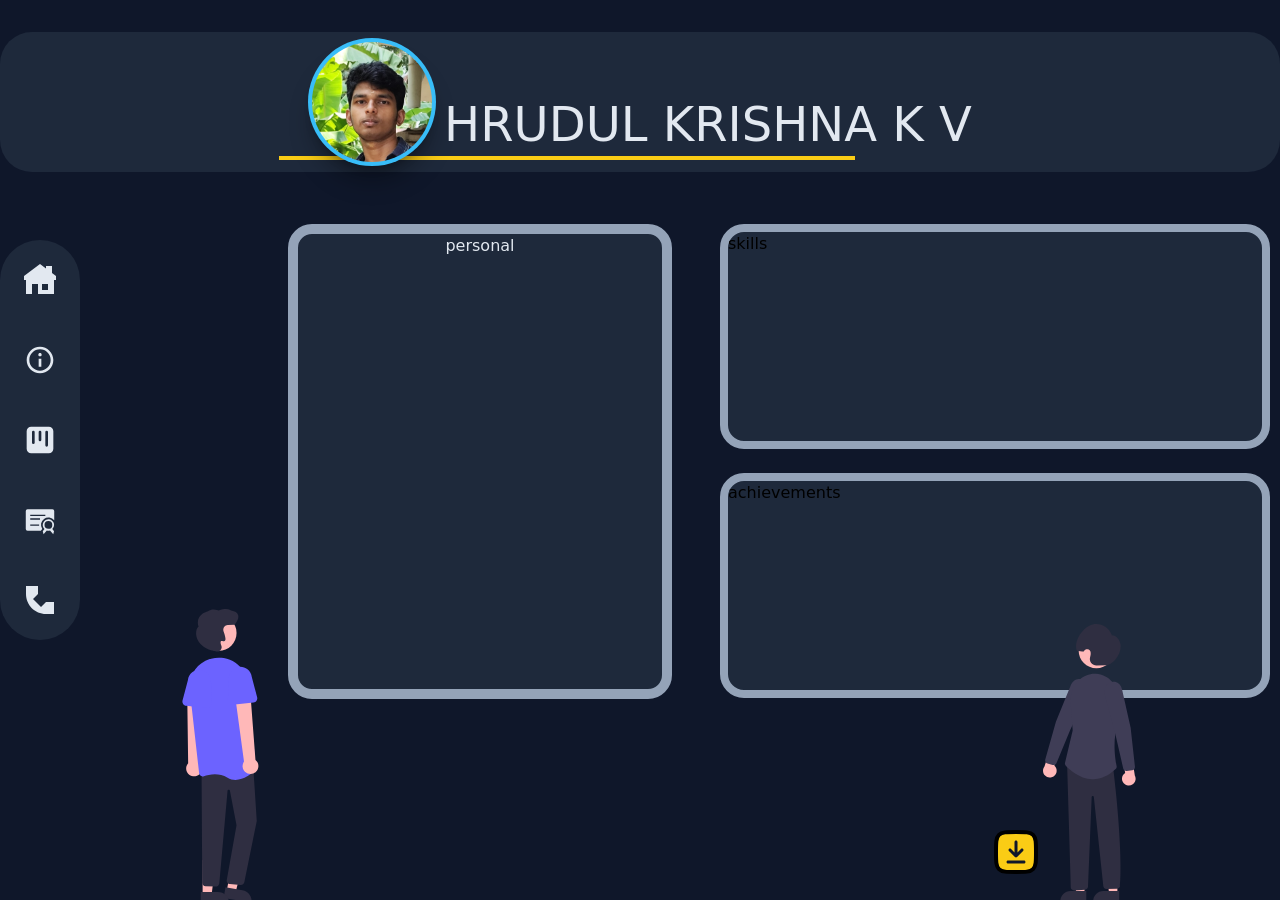
<file: about.html>
<!DOCTYPE html>
<html lang = "en">
    <head>
        <meta charset = "UTF-8">
        <meta name="viewport" content="width=device-width , initial-scale=1.0">
        <title>Portfolio</title>
        <link href="./output.css" rel="stylesheet">
    </head>
    <body class="bg-body max-h-screen">
            <div class=" flex flex-rows justify-center bg-container mt-8 items-center py-1.5 rounded-4xl space-x-2">
                <img  src="./images/me.jpg" class=" bg-buttons shadow-xl/30 h-32 w-32 rounded-full object-cover p-1 relative">
                <h1 class="text-text  text-5xl -bottom-0.5 pt-10 relative">    HRUDUL KRISHNA K V    </h1>
            </div>
            <span class=" w-xl h-1 bg-high mx-auto block mr-[425px] -mt-4"></span>
            <aside class="flex flex-col justify-self-start items-center gap-8 absolute left-0 top-60 p-4 bg-container rounded-full">
                <div class="p-2 hover:bg-buttons hover:rounded-full active:bg-high"><img class="w-8" src="./images/icons/home.svg"></div>
                <div class="p-2 hover:bg-buttons hover:rounded-full"><img class="w-8" src="./images/icons/about.svg"></div>
                <div class="p-2 hover:bg-buttons hover:rounded-full"><img class="w-8" src="./images/icons/projects.svg"></div>
                <div class="p-2 hover:bg-buttons hover:rounded-full"><img class="w-8" src="./images/icons/certicon.svg"></div>
                <div class="p-2 hover:bg-buttons hover:rounded-full"><img class="w-8" src="./images/icons/phone.svg"></div>
            </aside>
               
            <div class="flex flex-wrap mt-16 gap-12">
                <div class= "w-96 h-[475px]  border-[10px] border-text2 ml-72 items-center rounded-3xl  bg-container">
                    <p class=" text-text text-center">personal</p>
                </div>
                <div class="flex flex-col gap-6">
                    <div class="w-[550px] h-[225px] bg-container border-8 border-text2 rounded-3xl">
                        skills
                    </div>
                    <div class="w-[550px] h-[225px] bg-container border-8 border-text2 rounded-3xl">
                        achievements
                    </div>
                </div>
            </div>
            <img class="absolute bottom-0 left-44 w-26" src="./images/person1.svg">
            <img class="absolute bottom-0 right-36 w-26" src="./images/person2.svg">
            <img class="absolute bottom-6 right-60 w-12" src="./images/icons/download.svg">
    </body>
</html>
</file>
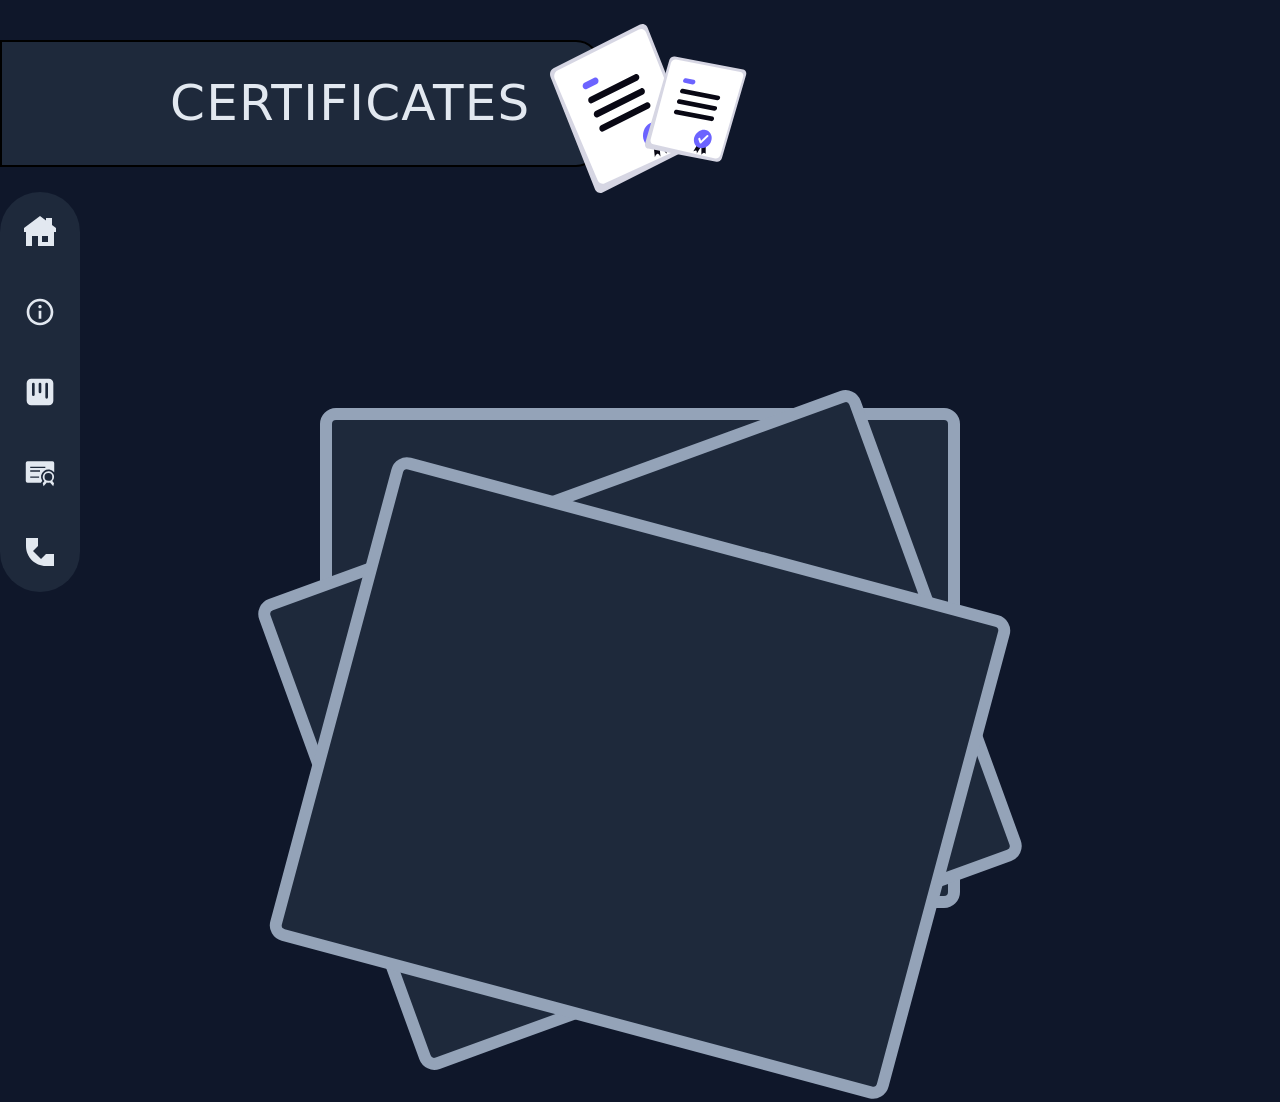
<file: certificates.html>
<!DOCTYPE html>
<html lang = "en">
    <head>
        <meta charset = "UTF-8">
        <meta name="viewport" content="width=device-width , initial-scale=1.0">
        <title>Portfolio</title>
        <link href="./output.css" rel="stylesheet">
    </head>
    <body class="bg-body max-h-screen overflow-hidden">
        <div class="bg-container flex flex-row mt-10 gap-60 border-2 rounded-r-3xl w-[600px]">
            <h1 class="text-text text-[50px] p-6 ml-36 font-medium tracking-wide">CERTIFICATES</h1>
            <img class=" w-56 absolute left-[550px] top-6 " src="./images/certi.svg">
        </div>
            
        
        <aside class="flex flex-col justify-self-start items-center gap-8 absolute left-0 top-48 p-4 bg-container rounded-full">
                <div class="p-2 hover:bg-buttons hover:rounded-full active:bg-high"><img class="w-8" src="./images/icons/home.svg"></div>
                <div class="p-2 hover:bg-buttons hover:rounded-full"><img class="w-8" src="./images/icons/about.svg"></div>
                <div class="p-2 hover:bg-buttons hover:rounded-full"><img class="w-8" src="./images/icons/projects.svg"></div>
                <div class="p-2 hover:bg-buttons hover:rounded-full"><img class="w-8" src="./images/icons/certicon.svg"></div>
                <div class="p-2 hover:bg-buttons hover:rounded-full"><img class="w-8" src="./images/icons/phone.svg"></div>
        </aside>
        <div class="grid place-content-center">
            <div class="w-[50%] h-[500px] bg-container border-12 border-text2 absolute -bottom-2 left-[25%] rounded-2xl"></div>
            <div class="w-[50%] h-[500px] bg-container border-12 border-text2 absolute -bottom-20 left-[25%] rounded-2xl rotate-[-20deg]"></div>
            <div class="w-[50%] h-[500px] bg-container border-12 border-text2 absolute -bottom-32 left-[25%] rounded-2xl rotate-[15deg]"></div>

        </div>
    </body>
</html>
</file>
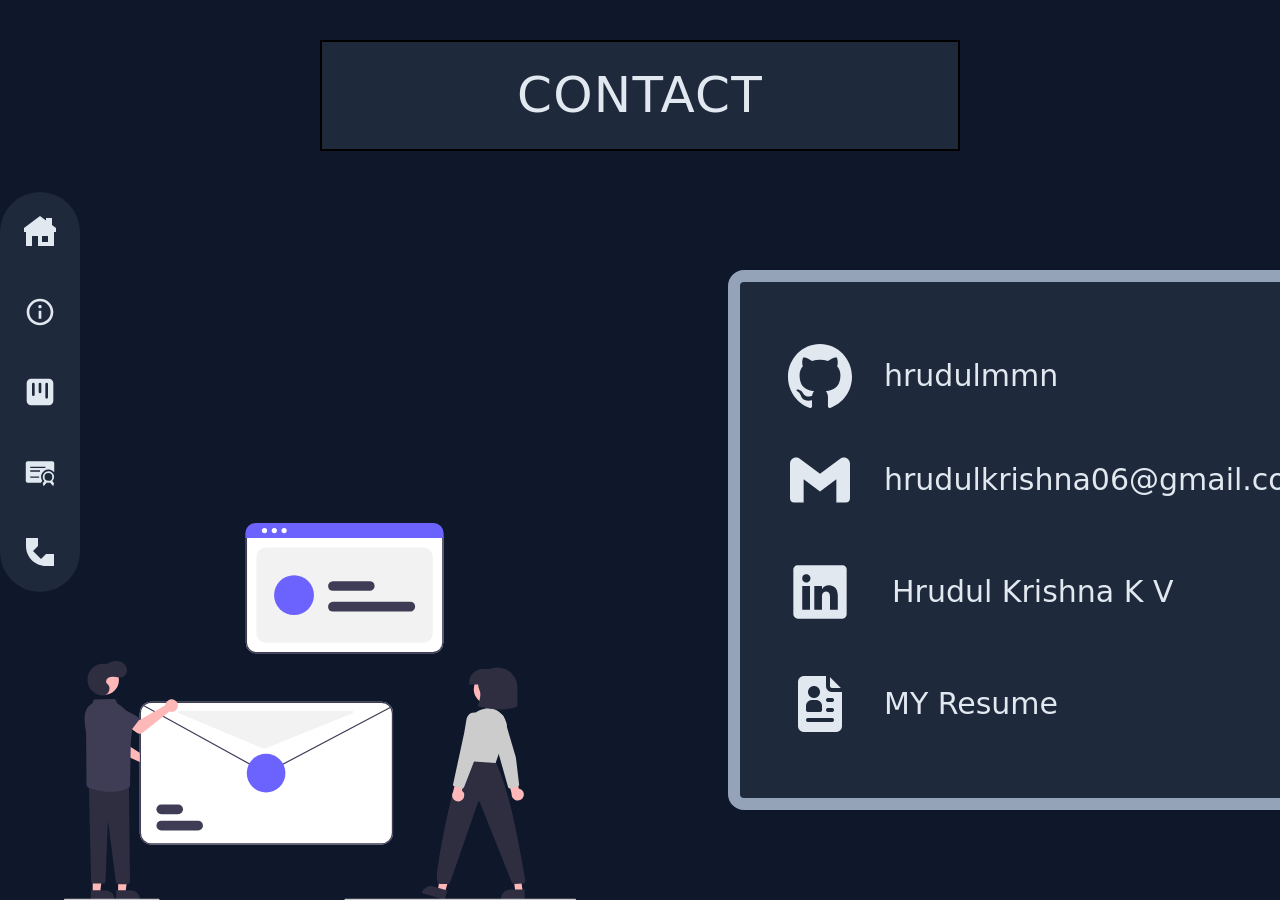
<file: contact.html>
<!DOCTYPE html>
<html lang = "en">
    <head>
        <meta charset = "UTF-8">
        <meta name="viewport" content="width=device-width , initial-scale=1.0">
        <title>Portfolio</title>
        <link href="./output.css" rel="stylesheet">
    </head>
    <body class="bg-body max-h-screen overflow-hidden">
        <div class="bg-container flex mt-10 mx-[25%] px-20 border-2  w-[50%] items-center justify-center py-4">
            <h1 class="text-text text-[50px]  font-medium tracking-wide">CONTACT</h1>

        </div>
        <aside class="flex flex-col justify-self-start items-center gap-8 absolute left-0 top-48 p-4 bg-container rounded-full">
                <div class="p-2 hover:bg-buttons hover:rounded-full active:bg-high"><img class="w-8" src="./images/icons/home.svg"></div>
                <div class="p-2 hover:bg-buttons hover:rounded-full"><img class="w-8" src="./images/icons/about.svg"></div>
                <div class="p-2 hover:bg-buttons hover:rounded-full"><img class="w-8" src="./images/icons/projects.svg"></div>
                <div class="p-2 hover:bg-buttons hover:rounded-full"><img class="w-8" src="./images/icons/certicon.svg"></div>
                <div class="p-2 hover:bg-buttons hover:rounded-full"><img class="w-8" src="./images/icons/phone.svg"></div>
        </aside>
        <img  class="w-[40%] absolute bottom-0 left-[5%]"src="./images/undraw_team-chat_kjj8.svg">
        <div class="bg-container flex flex-col border-12 border-text2 w-[45%] h-[60%] gap-10 items-start justify-center rounded-2xl absolute -right-6 top-[30%]">
            <div class="flex flex-row gap-8 justify-evenly items-center ml-12 mt-10">
                <img class="w-16" src="./images/icons/github.svg">
                <h1 class="text-text text-3xl">hrudulmmn</h1>
            </div>
            <div class="flex flex-row gap-8 justify-evenly items-center ml-12">
                <img class="w-16" src="./images/icons/gmail.svg">
                <h1 class="text-text text-3xl">hrudulkrishna06@gmail.com</h1>
            </div>
            <div class="flex flex-row gap-8 justify-evenly items-center ml-10">
                <img class="w-20" src="./images/icons/linkedin.svg">
                <h1 class="text-text text-3xl">Hrudul Krishna K V</h1>
            </div>
            <div class="flex flex-row gap-8 justify-evenly items-center ml-12 mb-10">
                <img class="w-16" src="./images/icons/resume (1).png">
                <h1 class="text-text text-3xl">MY Resume</h1>
            </div>
        </div>
    </body>
</html>
</file>
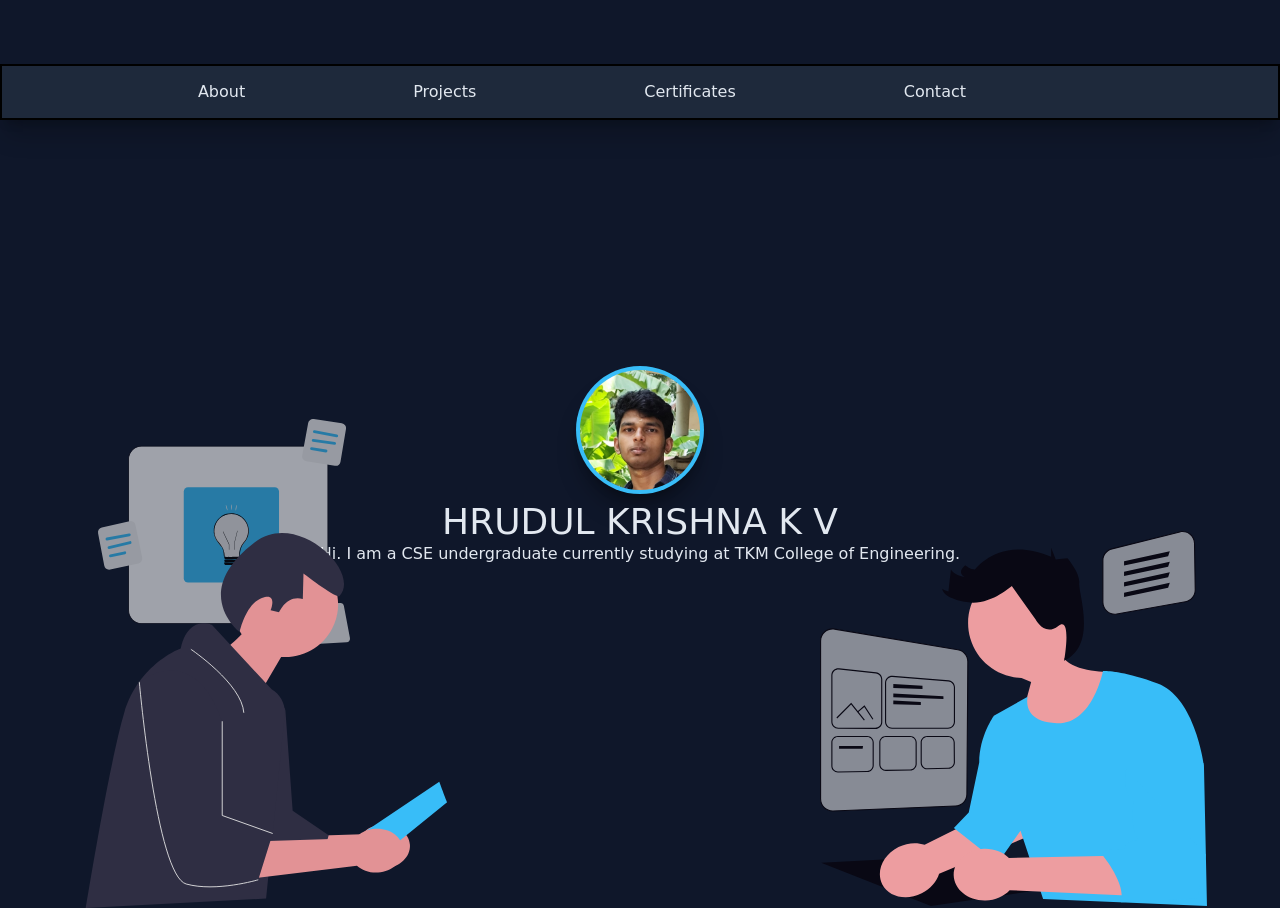
<file: hero.html>
<!DOCTYPE html>
<html lang = "en">
    <head>
        <meta charset = "UTF-8">
        <meta name="viewport" content="width=device-width , initial-scale=1.0">
        <title>Portfolio</title>
        <link href="./output.css" rel="stylesheet">
    </head>
    <body class="bg-body max-h-screen">
        <!-- MAIN PAGE-->

        <section class="min-h-screen w-full  flex flex-col items-center justify-center static">
            <nav class = "bg-container flex  justify-end shadow-xl/20 w-full items-center border-2 border-black absolute top-16">
                <div class="text-high bg-container font-bold text-3xl px-20 py-6 pr-10 -my-10 -mx-20 border-2 border-black rounded-2xl shadow-xl/30">PORTFOLIO</div>
                <ul class="flex text-text  justify-end px-3  py-3 mx-72 space-x-36">
                    <li class="hover:bg-buttons hover:text-container px-3 py-0.5 hover:rounded-full">About</li>
                    <li class="hover:bg-buttons hover:text-container px-3 py-0.5 hover:rounded-full">Projects</li>
                    <li class="hover:bg-buttons hover:text-container px-3 py-0.5 hover:rounded-full">Certificates</li>
                    <li class="hover:bg-buttons hover:text-container px-3 py-0.5 hover:rounded-full">Contact</li>
                </ul>
            </nav>
            <div class=" flex justify-center">
                <img  src="./images/me.jpg" class=" bg-buttons shadow-xl/30 h-32 w-32 rounded-full object-cover mt-8 p-1">
            </div>
            <div class="text-text items-center flex-col mx-72">
                <h1 class="text-4xl font-medium text-center mt-2">HRUDUL KRISHNA K V</h1>
                <p class="text-center">Hi. I am a CSE undergraduate currently studying at TKM College of Engineering.</p>
            </div>
            <img src="./images/hero1.1.svg" class="absolute bottom-64 left-16 size-3/12 opacity-60">
            <img src="./images/hero1.svg" class="absolute bottom-0 left-0 size-5/12 bg-bottom-right -my-2">
            <img src="./images/hero2.svg" class="absolute bottom-0 right-0 size-5/12 bg-bottom-left -my-1.5">
        </section>

        <!-- ABOUT -->

        
    </body>
</html>
</file>
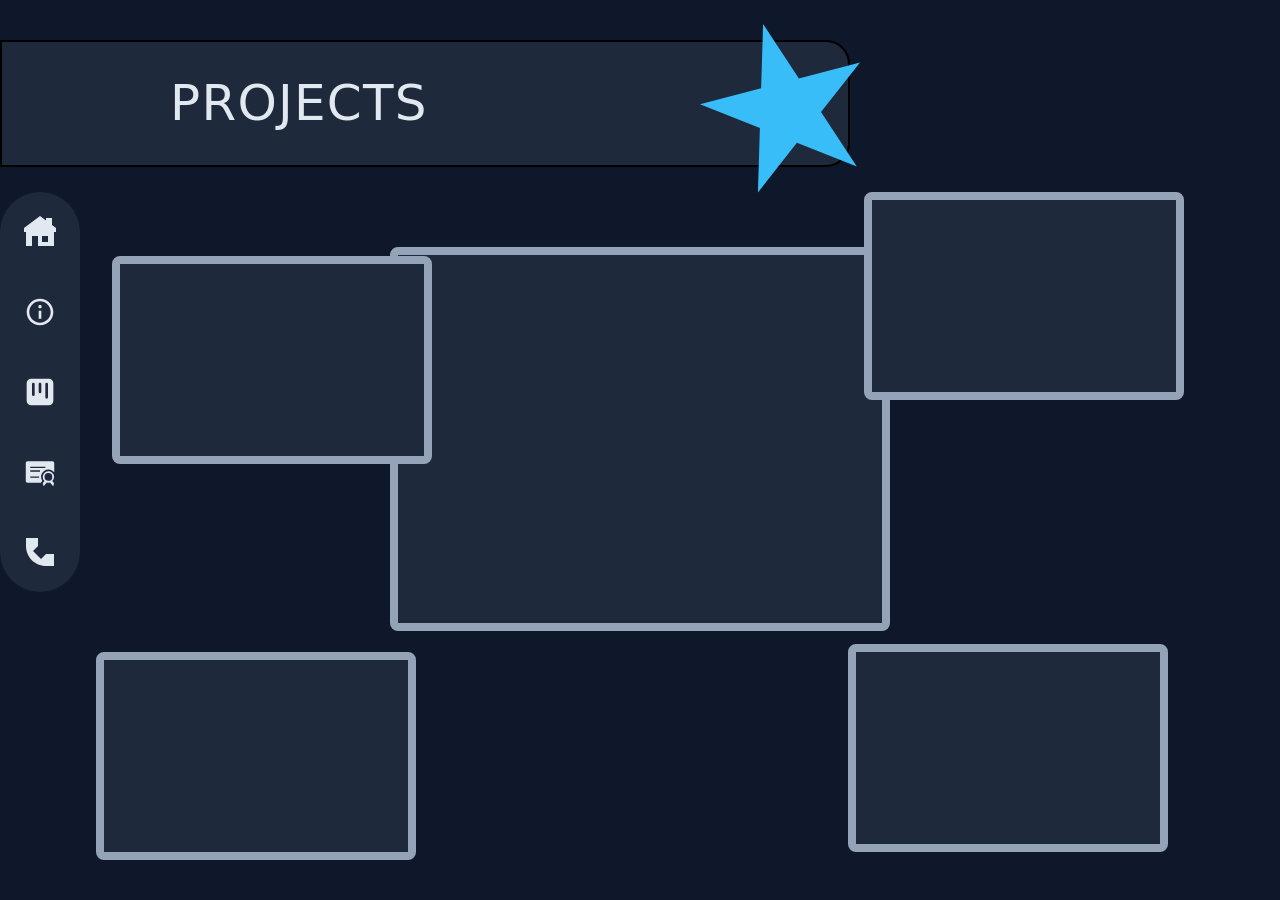
<file: projects.html>
<!DOCTYPE html>
<html lang = "en">
    <head>
        <meta charset = "UTF-8">
        <meta name="viewport" content="width=device-width , initial-scale=1.0">
        <title>Portfolio</title>
        <link href="./output.css" rel="stylesheet">
    </head>
    <body class="bg-body max-h-screen">
        <div class="bg-container flex flex-row mt-10 gap-60 border-2 rounded-r-3xl w-[850px]">
            <h1 class="text-text text-[50px] p-6 ml-36 font-medium tracking-wide">PROJECTS</h1>
            <img class=" w-40 absolute left-[700px] top-6 " src="./images/star.svg">
        </div>
            
        
        <aside class="flex flex-col justify-self-start items-center gap-8 absolute left-0 top-48 p-4 bg-container rounded-full">
                <div class="p-2 hover:bg-buttons hover:rounded-full active:bg-high"><img class="w-8" src="./images/icons/home.svg"></div>
                <div class="p-2 hover:bg-buttons hover:rounded-full"><img class="w-8" src="./images/icons/about.svg"></div>
                <div class="p-2 hover:bg-buttons hover:rounded-full"><img class="w-8" src="./images/icons/projects.svg"></div>
                <div class="p-2 hover:bg-buttons hover:rounded-full"><img class="w-8" src="./images/icons/certicon.svg"></div>
                <div class="p-2 hover:bg-buttons hover:rounded-full"><img class="w-8" src="./images/icons/phone.svg"></div>
        </aside>
        <div class="grid place-content-center mt-20">
            <div class="bg-container border-8 border-text2 w-[500px] h-96 rounded-lg">
            </div>
        
            <div class="bg-container border-8 border-text2 w-80 h-52 rounded-lg absolute top-64 left-28">
            </div>
            <div class="bg-container border-8 border-text2 w-80 h-52 rounded-lg absolute bottom-12 right-28">
            </div>
            <div class="bg-container border-8 border-text2 w-80 h-52 rounded-lg absolute top-48 right-24">
            </div>
            <div class="bg-container border-8 border-text2 w-80 h-52 rounded-lg absolute bottom-10 left-24">
            </div>
        </div>
        
    </body>
</html>
</file>
<file: output.css>
/*! tailwindcss v4.1.13 | MIT License | https://tailwindcss.com */
@layer properties;
@layer theme, base, components, utilities;
@layer theme {
  :root, :host {
    --font-sans: ui-sans-serif, system-ui, sans-serif, "Apple Color Emoji",
      "Segoe UI Emoji", "Segoe UI Symbol", "Noto Color Emoji";
    --font-mono: ui-monospace, SFMono-Regular, Menlo, Monaco, Consolas, "Liberation Mono",
      "Courier New", monospace;
    --color-sky-400: oklch(74.6% 0.16 232.661);
    --color-sky-500: oklch(68.5% 0.169 237.323);
    --color-slate-400: oklch(70.4% 0.04 256.788);
    --color-slate-700: oklch(37.2% 0.044 257.287);
    --color-slate-800: oklch(27.9% 0.041 260.031);
    --color-slate-900: oklch(20.8% 0.042 265.755);
    --color-black: #000;
    --color-white: #fff;
    --spacing: 0.25rem;
    --container-md: 28rem;
    --container-xl: 36rem;
    --container-4xl: 56rem;
    --text-2xl: 1.5rem;
    --text-2xl--line-height: calc(2 / 1.5);
    --text-3xl: 1.875rem;
    --text-3xl--line-height: calc(2.25 / 1.875);
    --text-4xl: 2.25rem;
    --text-4xl--line-height: calc(2.5 / 2.25);
    --text-5xl: 3rem;
    --text-5xl--line-height: 1;
    --font-weight-medium: 500;
    --font-weight-semibold: 600;
    --font-weight-bold: 700;
    --tracking-wide: 0.025em;
    --radius-lg: 0.5rem;
    --radius-2xl: 1rem;
    --radius-3xl: 1.5rem;
    --radius-4xl: 2rem;
    --default-transition-duration: 150ms;
    --default-transition-timing-function: cubic-bezier(0.4, 0, 0.2, 1);
    --default-font-family: var(--font-sans);
    --default-mono-font-family: var(--font-mono);
    --color-text: #E2E8F0;
    --color-text2: #94A3B8;
    --color-container: #1E293B;
    --color-buttons: #38BDF8;
    --color-high: #FACC15;
    --color-body: #0F172A;
  }
}
@layer base {
  *, ::after, ::before, ::backdrop, ::file-selector-button {
    box-sizing: border-box;
    margin: 0;
    padding: 0;
    border: 0 solid;
  }
  html, :host {
    line-height: 1.5;
    -webkit-text-size-adjust: 100%;
    tab-size: 4;
    font-family: var(--default-font-family, ui-sans-serif, system-ui, sans-serif, "Apple Color Emoji", "Segoe UI Emoji", "Segoe UI Symbol", "Noto Color Emoji");
    font-feature-settings: var(--default-font-feature-settings, normal);
    font-variation-settings: var(--default-font-variation-settings, normal);
    -webkit-tap-highlight-color: transparent;
  }
  hr {
    height: 0;
    color: inherit;
    border-top-width: 1px;
  }
  abbr:where([title]) {
    -webkit-text-decoration: underline dotted;
    text-decoration: underline dotted;
  }
  h1, h2, h3, h4, h5, h6 {
    font-size: inherit;
    font-weight: inherit;
  }
  a {
    color: inherit;
    -webkit-text-decoration: inherit;
    text-decoration: inherit;
  }
  b, strong {
    font-weight: bolder;
  }
  code, kbd, samp, pre {
    font-family: var(--default-mono-font-family, ui-monospace, SFMono-Regular, Menlo, Monaco, Consolas, "Liberation Mono", "Courier New", monospace);
    font-feature-settings: var(--default-mono-font-feature-settings, normal);
    font-variation-settings: var(--default-mono-font-variation-settings, normal);
    font-size: 1em;
  }
  small {
    font-size: 80%;
  }
  sub, sup {
    font-size: 75%;
    line-height: 0;
    position: relative;
    vertical-align: baseline;
  }
  sub {
    bottom: -0.25em;
  }
  sup {
    top: -0.5em;
  }
  table {
    text-indent: 0;
    border-color: inherit;
    border-collapse: collapse;
  }
  :-moz-focusring {
    outline: auto;
  }
  progress {
    vertical-align: baseline;
  }
  summary {
    display: list-item;
  }
  ol, ul, menu {
    list-style: none;
  }
  img, svg, video, canvas, audio, iframe, embed, object {
    display: block;
    vertical-align: middle;
  }
  img, video {
    max-width: 100%;
    height: auto;
  }
  button, input, select, optgroup, textarea, ::file-selector-button {
    font: inherit;
    font-feature-settings: inherit;
    font-variation-settings: inherit;
    letter-spacing: inherit;
    color: inherit;
    border-radius: 0;
    background-color: transparent;
    opacity: 1;
  }
  :where(select:is([multiple], [size])) optgroup {
    font-weight: bolder;
  }
  :where(select:is([multiple], [size])) optgroup option {
    padding-inline-start: 20px;
  }
  ::file-selector-button {
    margin-inline-end: 4px;
  }
  ::placeholder {
    opacity: 1;
  }
  @supports (not (-webkit-appearance: -apple-pay-button))  or (contain-intrinsic-size: 1px) {
    ::placeholder {
      color: currentcolor;
      @supports (color: color-mix(in lab, red, red)) {
        color: color-mix(in oklab, currentcolor 50%, transparent);
      }
    }
  }
  textarea {
    resize: vertical;
  }
  ::-webkit-search-decoration {
    -webkit-appearance: none;
  }
  ::-webkit-date-and-time-value {
    min-height: 1lh;
    text-align: inherit;
  }
  ::-webkit-datetime-edit {
    display: inline-flex;
  }
  ::-webkit-datetime-edit-fields-wrapper {
    padding: 0;
  }
  ::-webkit-datetime-edit, ::-webkit-datetime-edit-year-field, ::-webkit-datetime-edit-month-field, ::-webkit-datetime-edit-day-field, ::-webkit-datetime-edit-hour-field, ::-webkit-datetime-edit-minute-field, ::-webkit-datetime-edit-second-field, ::-webkit-datetime-edit-millisecond-field, ::-webkit-datetime-edit-meridiem-field {
    padding-block: 0;
  }
  ::-webkit-calendar-picker-indicator {
    line-height: 1;
  }
  :-moz-ui-invalid {
    box-shadow: none;
  }
  button, input:where([type="button"], [type="reset"], [type="submit"]), ::file-selector-button {
    appearance: button;
  }
  ::-webkit-inner-spin-button, ::-webkit-outer-spin-button {
    height: auto;
  }
  [hidden]:where(:not([hidden="until-found"])) {
    display: none !important;
  }
}
@layer utilities {
  .absolute {
    position: absolute;
  }
  .relative {
    position: relative;
  }
  .static {
    position: static;
  }
  .top-4 {
    top: calc(var(--spacing) * 4);
  }
  .top-6 {
    top: calc(var(--spacing) * 6);
  }
  .top-8 {
    top: calc(var(--spacing) * 8);
  }
  .top-10 {
    top: calc(var(--spacing) * 10);
  }
  .top-12 {
    top: calc(var(--spacing) * 12);
  }
  .top-16 {
    top: calc(var(--spacing) * 16);
  }
  .top-20 {
    top: calc(var(--spacing) * 20);
  }
  .top-40 {
    top: calc(var(--spacing) * 40);
  }
  .top-48 {
    top: calc(var(--spacing) * 48);
  }
  .top-56 {
    top: calc(var(--spacing) * 56);
  }
  .top-60 {
    top: calc(var(--spacing) * 60);
  }
  .top-64 {
    top: calc(var(--spacing) * 64);
  }
  .top-96 {
    top: calc(var(--spacing) * 96);
  }
  .top-\[25\%\] {
    top: 25%;
  }
  .top-\[30\%\] {
    top: 30%;
  }
  .-right-6 {
    right: calc(var(--spacing) * -6);
  }
  .right-0 {
    right: calc(var(--spacing) * 0);
  }
  .right-24 {
    right: calc(var(--spacing) * 24);
  }
  .right-28 {
    right: calc(var(--spacing) * 28);
  }
  .right-36 {
    right: calc(var(--spacing) * 36);
  }
  .right-40 {
    right: calc(var(--spacing) * 40);
  }
  .right-44 {
    right: calc(var(--spacing) * 44);
  }
  .right-56 {
    right: calc(var(--spacing) * 56);
  }
  .right-60 {
    right: calc(var(--spacing) * 60);
  }
  .-bottom-0 {
    bottom: calc(var(--spacing) * -0);
  }
  .-bottom-0\.5 {
    bottom: calc(var(--spacing) * -0.5);
  }
  .-bottom-2 {
    bottom: calc(var(--spacing) * -2);
  }
  .-bottom-10 {
    bottom: calc(var(--spacing) * -10);
  }
  .-bottom-14 {
    bottom: calc(var(--spacing) * -14);
  }
  .-bottom-20 {
    bottom: calc(var(--spacing) * -20);
  }
  .-bottom-28 {
    bottom: calc(var(--spacing) * -28);
  }
  .-bottom-32 {
    bottom: calc(var(--spacing) * -32);
  }
  .bottom-0 {
    bottom: calc(var(--spacing) * 0);
  }
  .bottom-6 {
    bottom: calc(var(--spacing) * 6);
  }
  .bottom-10 {
    bottom: calc(var(--spacing) * 10);
  }
  .bottom-12 {
    bottom: calc(var(--spacing) * 12);
  }
  .bottom-20 {
    bottom: calc(var(--spacing) * 20);
  }
  .bottom-64 {
    bottom: calc(var(--spacing) * 64);
  }
  .left-0 {
    left: calc(var(--spacing) * 0);
  }
  .left-12 {
    left: calc(var(--spacing) * 12);
  }
  .left-16 {
    left: calc(var(--spacing) * 16);
  }
  .left-20 {
    left: calc(var(--spacing) * 20);
  }
  .left-24 {
    left: calc(var(--spacing) * 24);
  }
  .left-28 {
    left: calc(var(--spacing) * 28);
  }
  .left-32 {
    left: calc(var(--spacing) * 32);
  }
  .left-36 {
    left: calc(var(--spacing) * 36);
  }
  .left-44 {
    left: calc(var(--spacing) * 44);
  }
  .left-60 {
    left: calc(var(--spacing) * 60);
  }
  .left-72 {
    left: calc(var(--spacing) * 72);
  }
  .left-96 {
    left: calc(var(--spacing) * 96);
  }
  .left-\[5\%\] {
    left: 5%;
  }
  .left-\[10\%\] {
    left: 10%;
  }
  .left-\[25\%\] {
    left: 25%;
  }
  .left-\[50\%\] {
    left: 50%;
  }
  .left-\[100px\] {
    left: 100px;
  }
  .left-\[500px\] {
    left: 500px;
  }
  .left-\[550px\] {
    left: 550px;
  }
  .left-\[600px\] {
    left: 600px;
  }
  .left-\[700px\] {
    left: 700px;
  }
  .left-\[750px\] {
    left: 750px;
  }
  .left-\[800px\] {
    left: 800px;
  }
  .m-2 {
    margin: calc(var(--spacing) * 2);
  }
  .-mx-20 {
    margin-inline: calc(var(--spacing) * -20);
  }
  .mx-72 {
    margin-inline: calc(var(--spacing) * 72);
  }
  .mx-\[25\%\] {
    margin-inline: 25%;
  }
  .mx-auto {
    margin-inline: auto;
  }
  .-my-1 {
    margin-block: calc(var(--spacing) * -1);
  }
  .-my-1\.5 {
    margin-block: calc(var(--spacing) * -1.5);
  }
  .-my-2 {
    margin-block: calc(var(--spacing) * -2);
  }
  .-my-10 {
    margin-block: calc(var(--spacing) * -10);
  }
  .my-72 {
    margin-block: calc(var(--spacing) * 72);
  }
  .-mt-4 {
    margin-top: calc(var(--spacing) * -4);
  }
  .mt-2 {
    margin-top: calc(var(--spacing) * 2);
  }
  .mt-6 {
    margin-top: calc(var(--spacing) * 6);
  }
  .mt-8 {
    margin-top: calc(var(--spacing) * 8);
  }
  .mt-10 {
    margin-top: calc(var(--spacing) * 10);
  }
  .mt-16 {
    margin-top: calc(var(--spacing) * 16);
  }
  .mt-20 {
    margin-top: calc(var(--spacing) * 20);
  }
  .mt-56 {
    margin-top: calc(var(--spacing) * 56);
  }
  .mr-2 {
    margin-right: calc(var(--spacing) * 2);
  }
  .mr-\[425px\] {
    margin-right: 425px;
  }
  .mb-6 {
    margin-bottom: calc(var(--spacing) * 6);
  }
  .mb-8 {
    margin-bottom: calc(var(--spacing) * 8);
  }
  .mb-10 {
    margin-bottom: calc(var(--spacing) * 10);
  }
  .mb-56 {
    margin-bottom: calc(var(--spacing) * 56);
  }
  .mb-72 {
    margin-bottom: calc(var(--spacing) * 72);
  }
  .ml-4 {
    margin-left: calc(var(--spacing) * 4);
  }
  .ml-8 {
    margin-left: calc(var(--spacing) * 8);
  }
  .ml-10 {
    margin-left: calc(var(--spacing) * 10);
  }
  .ml-12 {
    margin-left: calc(var(--spacing) * 12);
  }
  .ml-16 {
    margin-left: calc(var(--spacing) * 16);
  }
  .ml-36 {
    margin-left: calc(var(--spacing) * 36);
  }
  .ml-40 {
    margin-left: calc(var(--spacing) * 40);
  }
  .ml-44 {
    margin-left: calc(var(--spacing) * 44);
  }
  .ml-52 {
    margin-left: calc(var(--spacing) * 52);
  }
  .ml-56 {
    margin-left: calc(var(--spacing) * 56);
  }
  .ml-72 {
    margin-left: calc(var(--spacing) * 72);
  }
  .block {
    display: block;
  }
  .flex {
    display: flex;
  }
  .grid {
    display: grid;
  }
  .table {
    display: table;
  }
  .size-3 {
    width: calc(var(--spacing) * 3);
    height: calc(var(--spacing) * 3);
  }
  .size-3\/12 {
    width: calc(3/12 * 100%);
    height: calc(3/12 * 100%);
  }
  .size-5 {
    width: calc(var(--spacing) * 5);
    height: calc(var(--spacing) * 5);
  }
  .size-5\/12 {
    width: calc(5/12 * 100%);
    height: calc(5/12 * 100%);
  }
  .h-1 {
    height: calc(var(--spacing) * 1);
  }
  .h-10 {
    height: calc(var(--spacing) * 10);
  }
  .h-32 {
    height: calc(var(--spacing) * 32);
  }
  .h-40 {
    height: calc(var(--spacing) * 40);
  }
  .h-52 {
    height: calc(var(--spacing) * 52);
  }
  .h-60 {
    height: calc(var(--spacing) * 60);
  }
  .h-72 {
    height: calc(var(--spacing) * 72);
  }
  .h-80 {
    height: calc(var(--spacing) * 80);
  }
  .h-96 {
    height: calc(var(--spacing) * 96);
  }
  .h-\[60\%\] {
    height: 60%;
  }
  .h-\[75\%\] {
    height: 75%;
  }
  .h-\[225px\] {
    height: 225px;
  }
  .h-\[475px\] {
    height: 475px;
  }
  .h-\[500px\] {
    height: 500px;
  }
  .h-\[700px\] {
    height: 700px;
  }
  .max-h-screen {
    max-height: 100vh;
  }
  .min-h-screen {
    min-height: 100vh;
  }
  .w-2 {
    width: calc(var(--spacing) * 2);
  }
  .w-4 {
    width: calc(var(--spacing) * 4);
  }
  .w-8 {
    width: calc(var(--spacing) * 8);
  }
  .w-10 {
    width: calc(var(--spacing) * 10);
  }
  .w-12 {
    width: calc(var(--spacing) * 12);
  }
  .w-16 {
    width: calc(var(--spacing) * 16);
  }
  .w-20 {
    width: calc(var(--spacing) * 20);
  }
  .w-26 {
    width: calc(var(--spacing) * 26);
  }
  .w-28 {
    width: calc(var(--spacing) * 28);
  }
  .w-32 {
    width: calc(var(--spacing) * 32);
  }
  .w-36 {
    width: calc(var(--spacing) * 36);
  }
  .w-40 {
    width: calc(var(--spacing) * 40);
  }
  .w-48 {
    width: calc(var(--spacing) * 48);
  }
  .w-56 {
    width: calc(var(--spacing) * 56);
  }
  .w-72 {
    width: calc(var(--spacing) * 72);
  }
  .w-80 {
    width: calc(var(--spacing) * 80);
  }
  .w-96 {
    width: calc(var(--spacing) * 96);
  }
  .w-\[24\%\] {
    width: 24%;
  }
  .w-\[25\%\] {
    width: 25%;
  }
  .w-\[30\%\] {
    width: 30%;
  }
  .w-\[35\%\] {
    width: 35%;
  }
  .w-\[40\%\] {
    width: 40%;
  }
  .w-\[45\%\] {
    width: 45%;
  }
  .w-\[50\%\] {
    width: 50%;
  }
  .w-\[96\] {
    width: 96;
  }
  .w-\[500px\] {
    width: 500px;
  }
  .w-\[550px\] {
    width: 550px;
  }
  .w-\[600px\] {
    width: 600px;
  }
  .w-\[750px\] {
    width: 750px;
  }
  .w-\[800px\] {
    width: 800px;
  }
  .w-\[850px\] {
    width: 850px;
  }
  .w-\[850spx\] {
    width: 850spx;
  }
  .w-\[900px\] {
    width: 900px;
  }
  .w-full {
    width: 100%;
  }
  .w-xl {
    width: var(--container-xl);
  }
  .max-w-4xl {
    max-width: var(--container-4xl);
  }
  .max-w-md {
    max-width: var(--container-md);
  }
  .flex-1 {
    flex: 1;
  }
  .border-collapse {
    border-collapse: collapse;
  }
  .rotate-2 {
    rotate: 2deg;
  }
  .rotate-\[-20deg\] {
    rotate: -20deg;
  }
  .rotate-\[15deg\] {
    rotate: 15deg;
  }
  .rotate-\[20\] {
    rotate: 20;
  }
  .rotate-\[20deg\] {
    rotate: 20deg;
  }
  .rotate-\[20px\] {
    rotate: 20px;
  }
  .transform {
    transform: var(--tw-rotate-x,) var(--tw-rotate-y,) var(--tw-rotate-z,) var(--tw-skew-x,) var(--tw-skew-y,);
  }
  .resize {
    resize: both;
  }
  .flex-col {
    flex-direction: column;
  }
  .flex-row {
    flex-direction: row;
  }
  .flex-wrap {
    flex-wrap: wrap;
  }
  .place-content-baseline {
    place-content: baseline;
  }
  .place-content-center {
    place-content: center;
  }
  .place-content-start {
    place-content: start;
  }
  .items-baseline {
    align-items: baseline;
  }
  .items-center {
    align-items: center;
  }
  .items-start {
    align-items: flex-start;
  }
  .justify-between {
    justify-content: space-between;
  }
  .justify-center {
    justify-content: center;
  }
  .justify-end {
    justify-content: flex-end;
  }
  .justify-evenly {
    justify-content: space-evenly;
  }
  .justify-start {
    justify-content: flex-start;
  }
  .justify-items-start {
    justify-items: start;
  }
  .gap-4 {
    gap: calc(var(--spacing) * 4);
  }
  .gap-6 {
    gap: calc(var(--spacing) * 6);
  }
  .gap-8 {
    gap: calc(var(--spacing) * 8);
  }
  .gap-10 {
    gap: calc(var(--spacing) * 10);
  }
  .gap-12 {
    gap: calc(var(--spacing) * 12);
  }
  .gap-20 {
    gap: calc(var(--spacing) * 20);
  }
  .gap-36 {
    gap: calc(var(--spacing) * 36);
  }
  .gap-40 {
    gap: calc(var(--spacing) * 40);
  }
  .gap-48 {
    gap: calc(var(--spacing) * 48);
  }
  .gap-56 {
    gap: calc(var(--spacing) * 56);
  }
  .gap-60 {
    gap: calc(var(--spacing) * 60);
  }
  .gap-64 {
    gap: calc(var(--spacing) * 64);
  }
  .space-x-0 {
    :where(& > :not(:last-child)) {
      --tw-space-x-reverse: 0;
      margin-inline-start: calc(calc(var(--spacing) * 0) * var(--tw-space-x-reverse));
      margin-inline-end: calc(calc(var(--spacing) * 0) * calc(1 - var(--tw-space-x-reverse)));
    }
  }
  .space-x-0\.5 {
    :where(& > :not(:last-child)) {
      --tw-space-x-reverse: 0;
      margin-inline-start: calc(calc(var(--spacing) * 0.5) * var(--tw-space-x-reverse));
      margin-inline-end: calc(calc(var(--spacing) * 0.5) * calc(1 - var(--tw-space-x-reverse)));
    }
  }
  .space-x-2 {
    :where(& > :not(:last-child)) {
      --tw-space-x-reverse: 0;
      margin-inline-start: calc(calc(var(--spacing) * 2) * var(--tw-space-x-reverse));
      margin-inline-end: calc(calc(var(--spacing) * 2) * calc(1 - var(--tw-space-x-reverse)));
    }
  }
  .space-x-6 {
    :where(& > :not(:last-child)) {
      --tw-space-x-reverse: 0;
      margin-inline-start: calc(calc(var(--spacing) * 6) * var(--tw-space-x-reverse));
      margin-inline-end: calc(calc(var(--spacing) * 6) * calc(1 - var(--tw-space-x-reverse)));
    }
  }
  .space-x-10 {
    :where(& > :not(:last-child)) {
      --tw-space-x-reverse: 0;
      margin-inline-start: calc(calc(var(--spacing) * 10) * var(--tw-space-x-reverse));
      margin-inline-end: calc(calc(var(--spacing) * 10) * calc(1 - var(--tw-space-x-reverse)));
    }
  }
  .space-x-36 {
    :where(& > :not(:last-child)) {
      --tw-space-x-reverse: 0;
      margin-inline-start: calc(calc(var(--spacing) * 36) * var(--tw-space-x-reverse));
      margin-inline-end: calc(calc(var(--spacing) * 36) * calc(1 - var(--tw-space-x-reverse)));
    }
  }
  .self-center {
    align-self: center;
  }
  .justify-self-start {
    justify-self: flex-start;
  }
  .overflow-hidden {
    overflow: hidden;
  }
  .rounded {
    border-radius: 0.25rem;
  }
  .rounded-2xl {
    border-radius: var(--radius-2xl);
  }
  .rounded-3xl {
    border-radius: var(--radius-3xl);
  }
  .rounded-4xl {
    border-radius: var(--radius-4xl);
  }
  .rounded-full {
    border-radius: calc(infinity * 1px);
  }
  .rounded-lg {
    border-radius: var(--radius-lg);
  }
  .rounded-l-3xl {
    border-top-left-radius: var(--radius-3xl);
    border-bottom-left-radius: var(--radius-3xl);
  }
  .rounded-r-3xl {
    border-top-right-radius: var(--radius-3xl);
    border-bottom-right-radius: var(--radius-3xl);
  }
  .border {
    border-style: var(--tw-border-style);
    border-width: 1px;
  }
  .border-2 {
    border-style: var(--tw-border-style);
    border-width: 2px;
  }
  .border-4 {
    border-style: var(--tw-border-style);
    border-width: 4px;
  }
  .border-8 {
    border-style: var(--tw-border-style);
    border-width: 8px;
  }
  .border-10 {
    border-style: var(--tw-border-style);
    border-width: 10px;
  }
  .border-12 {
    border-style: var(--tw-border-style);
    border-width: 12px;
  }
  .border-\[10px\] {
    border-style: var(--tw-border-style);
    border-width: 10px;
  }
  .border-black {
    border-color: var(--color-black);
  }
  .border-slate-700 {
    border-color: var(--color-slate-700);
  }
  .border-text2 {
    border-color: var(--color-text2);
  }
  .bg-body {
    background-color: var(--color-body);
  }
  .bg-buttons {
    background-color: var(--color-buttons);
  }
  .bg-container {
    background-color: var(--color-container);
  }
  .bg-high {
    background-color: var(--color-high);
  }
  .bg-sky-500 {
    background-color: var(--color-sky-500);
  }
  .bg-slate-800 {
    background-color: var(--color-slate-800);
  }
  .bg-slate-900 {
    background-color: var(--color-slate-900);
  }
  .bg-size-\[20px\] {
    background-size: 20px;
  }
  .bg-bottom-left {
    background-position: left bottom;
  }
  .bg-bottom-right {
    background-position: right bottom;
  }
  .object-cover {
    object-fit: cover;
  }
  .p-0 {
    padding: calc(var(--spacing) * 0);
  }
  .p-0\.5 {
    padding: calc(var(--spacing) * 0.5);
  }
  .p-1 {
    padding: calc(var(--spacing) * 1);
  }
  .p-2 {
    padding: calc(var(--spacing) * 2);
  }
  .p-3 {
    padding: calc(var(--spacing) * 3);
  }
  .p-4 {
    padding: calc(var(--spacing) * 4);
  }
  .p-6 {
    padding: calc(var(--spacing) * 6);
  }
  .p-8 {
    padding: calc(var(--spacing) * 8);
  }
  .p-12 {
    padding: calc(var(--spacing) * 12);
  }
  .px-3 {
    padding-inline: calc(var(--spacing) * 3);
  }
  .px-4 {
    padding-inline: calc(var(--spacing) * 4);
  }
  .px-6 {
    padding-inline: calc(var(--spacing) * 6);
  }
  .px-20 {
    padding-inline: calc(var(--spacing) * 20);
  }
  .py-0 {
    padding-block: calc(var(--spacing) * 0);
  }
  .py-0\.5 {
    padding-block: calc(var(--spacing) * 0.5);
  }
  .py-1 {
    padding-block: calc(var(--spacing) * 1);
  }
  .py-1\.5 {
    padding-block: calc(var(--spacing) * 1.5);
  }
  .py-2 {
    padding-block: calc(var(--spacing) * 2);
  }
  .py-3 {
    padding-block: calc(var(--spacing) * 3);
  }
  .py-4 {
    padding-block: calc(var(--spacing) * 4);
  }
  .py-6 {
    padding-block: calc(var(--spacing) * 6);
  }
  .py-8 {
    padding-block: calc(var(--spacing) * 8);
  }
  .py-10 {
    padding-block: calc(var(--spacing) * 10);
  }
  .py-20 {
    padding-block: calc(var(--spacing) * 20);
  }
  .pt-10 {
    padding-top: calc(var(--spacing) * 10);
  }
  .pr-10 {
    padding-right: calc(var(--spacing) * 10);
  }
  .text-center {
    text-align: center;
  }
  .text-2xl {
    font-size: var(--text-2xl);
    line-height: var(--tw-leading, var(--text-2xl--line-height));
  }
  .text-3xl {
    font-size: var(--text-3xl);
    line-height: var(--tw-leading, var(--text-3xl--line-height));
  }
  .text-4xl {
    font-size: var(--text-4xl);
    line-height: var(--tw-leading, var(--text-4xl--line-height));
  }
  .text-5xl {
    font-size: var(--text-5xl);
    line-height: var(--tw-leading, var(--text-5xl--line-height));
  }
  .text-\[50px\] {
    font-size: 50px;
  }
  .text-\[100px\] {
    font-size: 100px;
  }
  .text-\[250px\] {
    font-size: 250px;
  }
  .font-bold {
    --tw-font-weight: var(--font-weight-bold);
    font-weight: var(--font-weight-bold);
  }
  .font-medium {
    --tw-font-weight: var(--font-weight-medium);
    font-weight: var(--font-weight-medium);
  }
  .font-semibold {
    --tw-font-weight: var(--font-weight-semibold);
    font-weight: var(--font-weight-semibold);
  }
  .tracking-wide {
    --tw-tracking: var(--tracking-wide);
    letter-spacing: var(--tracking-wide);
  }
  .text-high {
    color: var(--color-high);
  }
  .text-slate-400 {
    color: var(--color-slate-400);
  }
  .text-text {
    color: var(--color-text);
  }
  .text-white {
    color: var(--color-white);
  }
  .underline {
    text-decoration-line: underline;
  }
  .opacity-60 {
    opacity: 60%;
  }
  .shadow-xl\/20 {
    --tw-shadow-alpha: 20%;
    --tw-shadow: 0 20px 25px -5px var(--tw-shadow-color, oklab(from rgb(0 0 0 / 0.1) l a b / 20%)), 0 8px 10px -6px var(--tw-shadow-color, oklab(from rgb(0 0 0 / 0.1) l a b / 20%));
    box-shadow: var(--tw-inset-shadow), var(--tw-inset-ring-shadow), var(--tw-ring-offset-shadow), var(--tw-ring-shadow), var(--tw-shadow);
  }
  .shadow-xl\/30 {
    --tw-shadow-alpha: 30%;
    --tw-shadow: 0 20px 25px -5px var(--tw-shadow-color, oklab(from rgb(0 0 0 / 0.1) l a b / 30%)), 0 8px 10px -6px var(--tw-shadow-color, oklab(from rgb(0 0 0 / 0.1) l a b / 30%));
    box-shadow: var(--tw-inset-shadow), var(--tw-inset-ring-shadow), var(--tw-ring-offset-shadow), var(--tw-ring-shadow), var(--tw-shadow);
  }
  .shadow-xl {
    --tw-shadow: 0 20px 25px -5px var(--tw-shadow-color, rgb(0 0 0 / 0.1)), 0 8px 10px -6px var(--tw-shadow-color, rgb(0 0 0 / 0.1));
    box-shadow: var(--tw-inset-shadow), var(--tw-inset-ring-shadow), var(--tw-ring-offset-shadow), var(--tw-ring-shadow), var(--tw-shadow);
  }
  .outline {
    outline-style: var(--tw-outline-style);
    outline-width: 1px;
  }
  .transition {
    transition-property: color, background-color, border-color, outline-color, text-decoration-color, fill, stroke, --tw-gradient-from, --tw-gradient-via, --tw-gradient-to, opacity, box-shadow, transform, translate, scale, rotate, filter, -webkit-backdrop-filter, backdrop-filter, display, content-visibility, overlay, pointer-events;
    transition-timing-function: var(--tw-ease, var(--default-transition-timing-function));
    transition-duration: var(--tw-duration, var(--default-transition-duration));
  }
  .hover\:w-10 {
    &:hover {
      @media (hover: hover) {
        width: calc(var(--spacing) * 10);
      }
    }
  }
  .hover\:rounded-full {
    &:hover {
      @media (hover: hover) {
        border-radius: calc(infinity * 1px);
      }
    }
  }
  .hover\:bg-buttons {
    &:hover {
      @media (hover: hover) {
        background-color: var(--color-buttons);
      }
    }
  }
  .hover\:bg-sky-400 {
    &:hover {
      @media (hover: hover) {
        background-color: var(--color-sky-400);
      }
    }
  }
  .hover\:fill-body {
    &:hover {
      @media (hover: hover) {
        fill: var(--color-body);
      }
    }
  }
  .hover\:text-container {
    &:hover {
      @media (hover: hover) {
        color: var(--color-container);
      }
    }
  }
  .hover\:text-sky-400 {
    &:hover {
      @media (hover: hover) {
        color: var(--color-sky-400);
      }
    }
  }
  .active\:bg-high {
    &:active {
      background-color: var(--color-high);
    }
  }
}
@property --tw-rotate-x {
  syntax: "*";
  inherits: false;
}
@property --tw-rotate-y {
  syntax: "*";
  inherits: false;
}
@property --tw-rotate-z {
  syntax: "*";
  inherits: false;
}
@property --tw-skew-x {
  syntax: "*";
  inherits: false;
}
@property --tw-skew-y {
  syntax: "*";
  inherits: false;
}
@property --tw-space-x-reverse {
  syntax: "*";
  inherits: false;
  initial-value: 0;
}
@property --tw-border-style {
  syntax: "*";
  inherits: false;
  initial-value: solid;
}
@property --tw-font-weight {
  syntax: "*";
  inherits: false;
}
@property --tw-tracking {
  syntax: "*";
  inherits: false;
}
@property --tw-shadow {
  syntax: "*";
  inherits: false;
  initial-value: 0 0 #0000;
}
@property --tw-shadow-color {
  syntax: "*";
  inherits: false;
}
@property --tw-shadow-alpha {
  syntax: "<percentage>";
  inherits: false;
  initial-value: 100%;
}
@property --tw-inset-shadow {
  syntax: "*";
  inherits: false;
  initial-value: 0 0 #0000;
}
@property --tw-inset-shadow-color {
  syntax: "*";
  inherits: false;
}
@property --tw-inset-shadow-alpha {
  syntax: "<percentage>";
  inherits: false;
  initial-value: 100%;
}
@property --tw-ring-color {
  syntax: "*";
  inherits: false;
}
@property --tw-ring-shadow {
  syntax: "*";
  inherits: false;
  initial-value: 0 0 #0000;
}
@property --tw-inset-ring-color {
  syntax: "*";
  inherits: false;
}
@property --tw-inset-ring-shadow {
  syntax: "*";
  inherits: false;
  initial-value: 0 0 #0000;
}
@property --tw-ring-inset {
  syntax: "*";
  inherits: false;
}
@property --tw-ring-offset-width {
  syntax: "<length>";
  inherits: false;
  initial-value: 0px;
}
@property --tw-ring-offset-color {
  syntax: "*";
  inherits: false;
  initial-value: #fff;
}
@property --tw-ring-offset-shadow {
  syntax: "*";
  inherits: false;
  initial-value: 0 0 #0000;
}
@property --tw-outline-style {
  syntax: "*";
  inherits: false;
  initial-value: solid;
}
@layer properties {
  @supports ((-webkit-hyphens: none) and (not (margin-trim: inline))) or ((-moz-orient: inline) and (not (color:rgb(from red r g b)))) {
    *, ::before, ::after, ::backdrop {
      --tw-rotate-x: initial;
      --tw-rotate-y: initial;
      --tw-rotate-z: initial;
      --tw-skew-x: initial;
      --tw-skew-y: initial;
      --tw-space-x-reverse: 0;
      --tw-border-style: solid;
      --tw-font-weight: initial;
      --tw-tracking: initial;
      --tw-shadow: 0 0 #0000;
      --tw-shadow-color: initial;
      --tw-shadow-alpha: 100%;
      --tw-inset-shadow: 0 0 #0000;
      --tw-inset-shadow-color: initial;
      --tw-inset-shadow-alpha: 100%;
      --tw-ring-color: initial;
      --tw-ring-shadow: 0 0 #0000;
      --tw-inset-ring-color: initial;
      --tw-inset-ring-shadow: 0 0 #0000;
      --tw-ring-inset: initial;
      --tw-ring-offset-width: 0px;
      --tw-ring-offset-color: #fff;
      --tw-ring-offset-shadow: 0 0 #0000;
      --tw-outline-style: solid;
    }
  }
}
</file>
